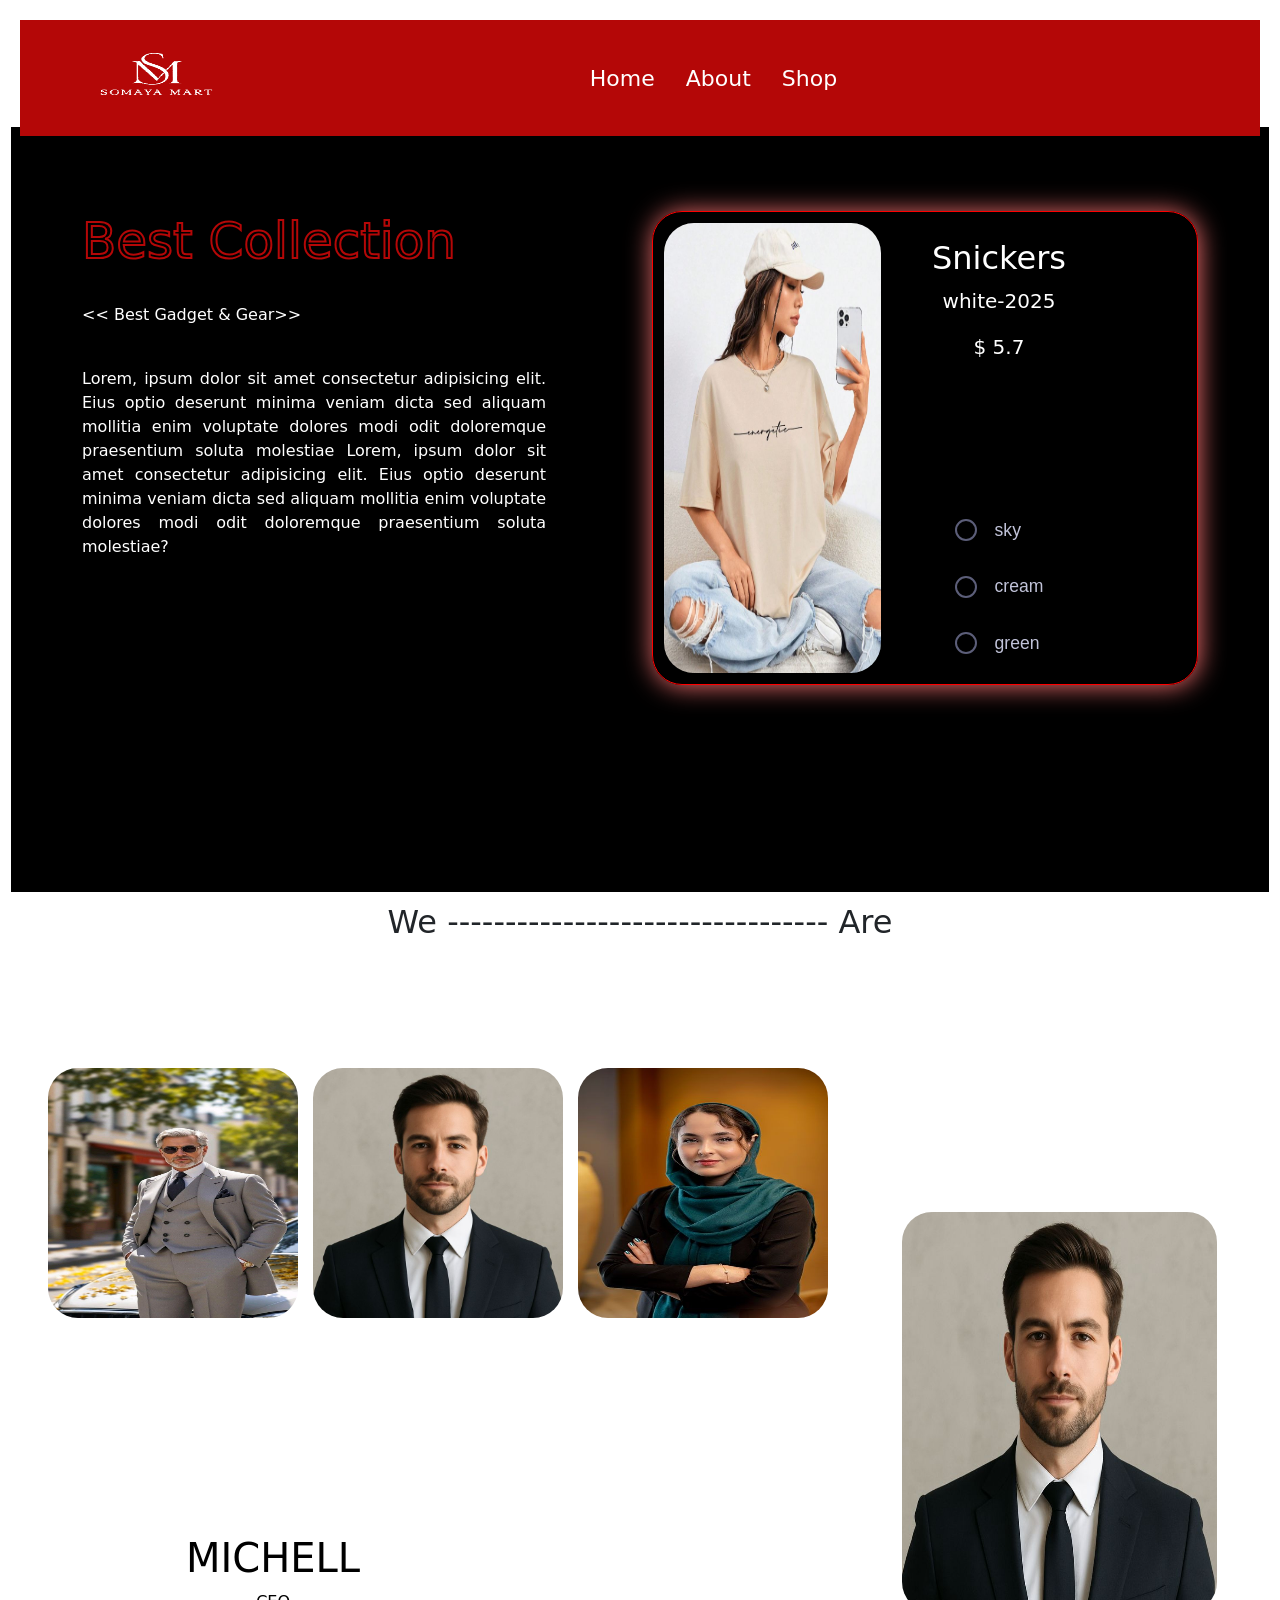
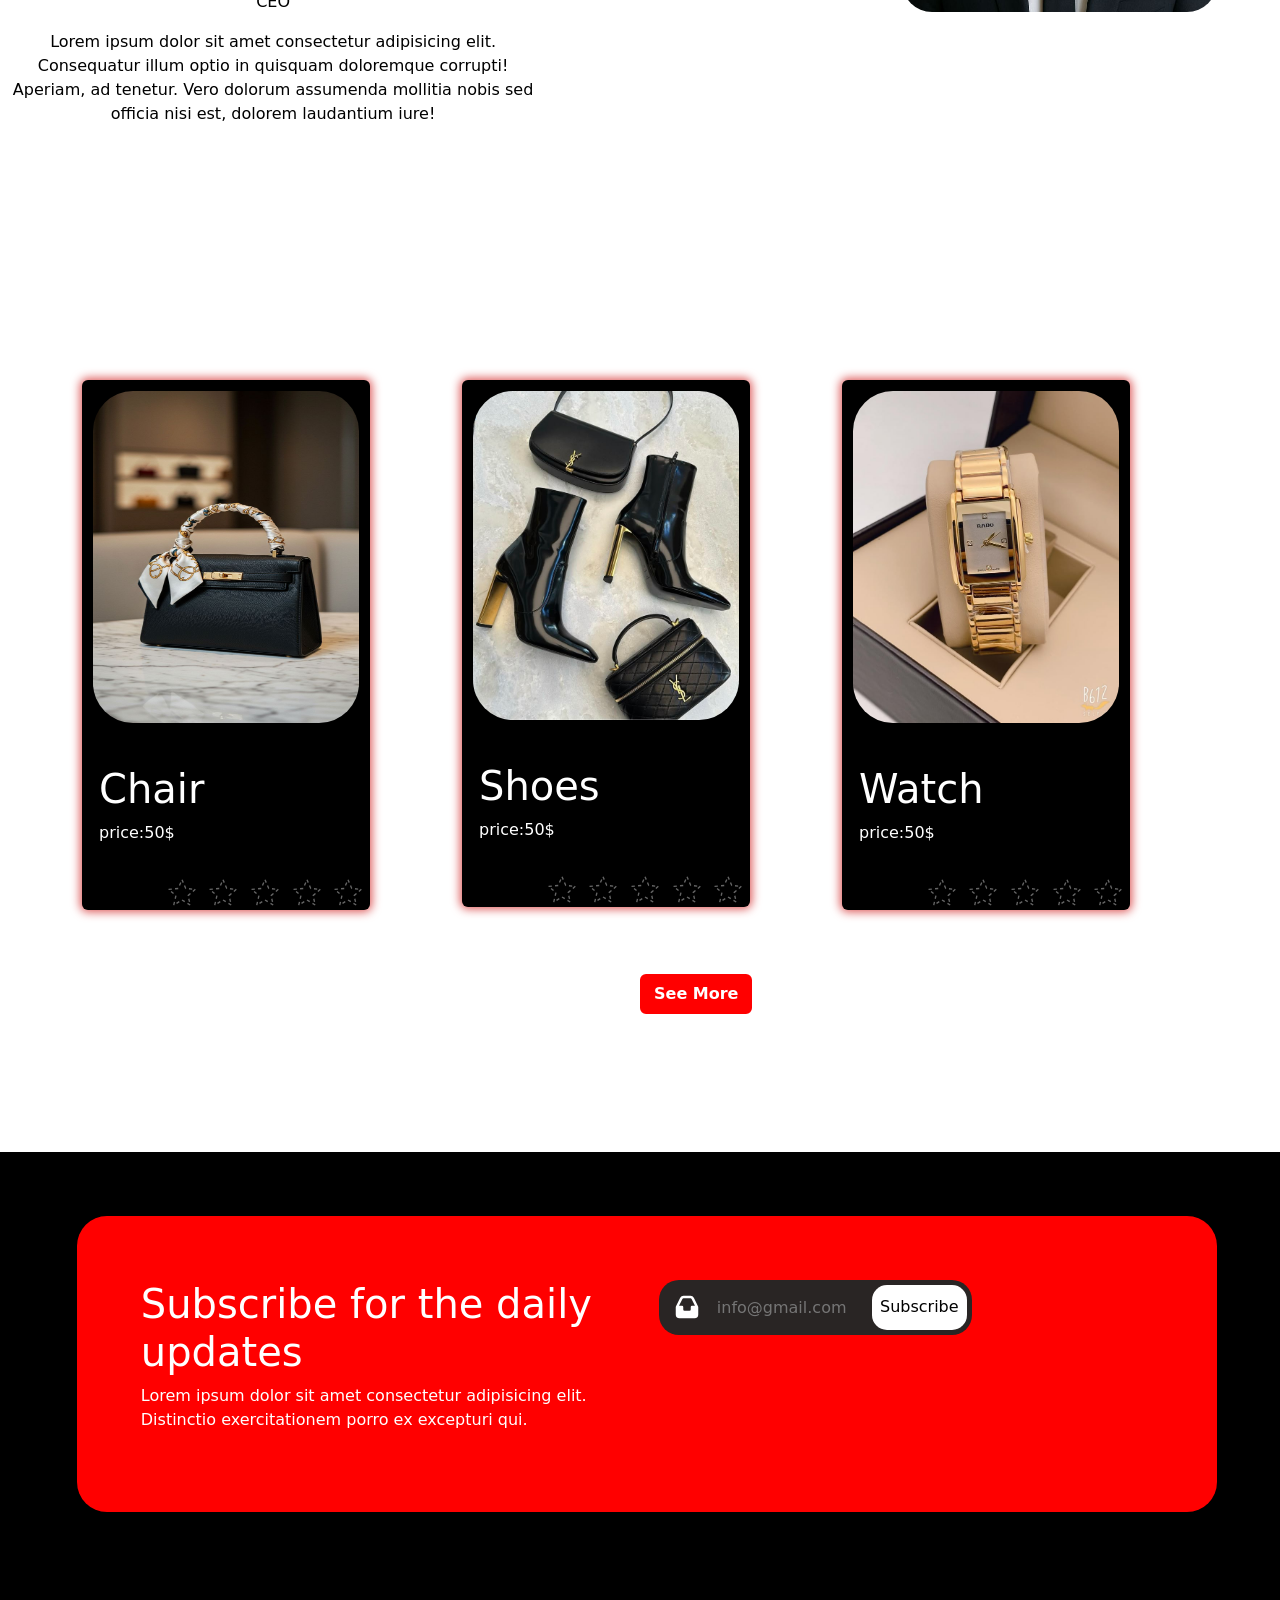
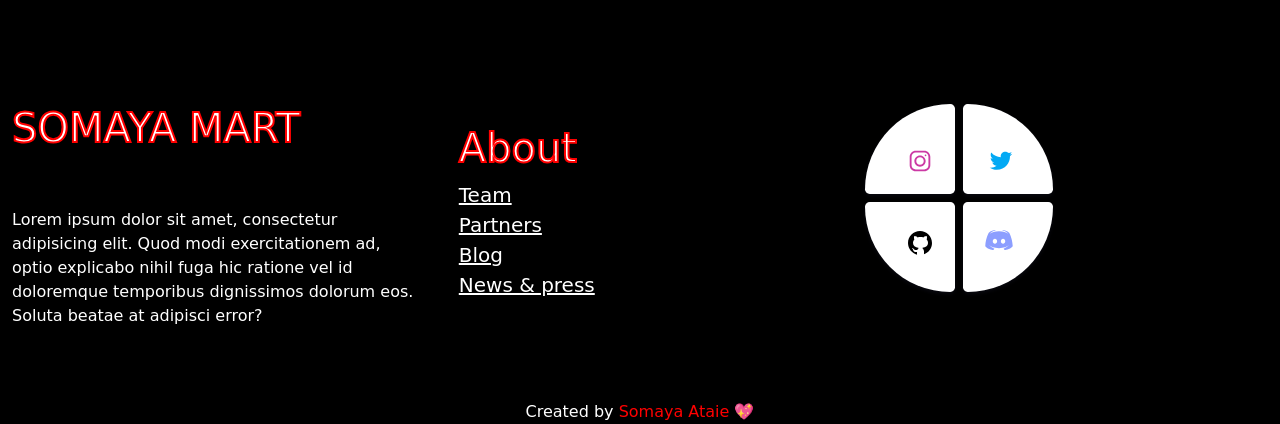
<file: index.html>
<!DOCTYPE html>
<html lang="en">
<head>
  <meta charset="UTF-8">
  <meta http-equiv="X-UA-Compatible" content="IE=edge">
  <meta name="viewport" content="width=device-width, initial-scale=1.0">
  <!-- bootstrap links -->
  <link href="https://cdn.jsdelivr.net/npm/bootstrap@5.3.8/dist/css/bootstrap.min.css" rel="stylesheet"
    integrity="sha384-sRIl4kxILFvY47J16cr9ZwB07vP4J8+LH7qKQnuqkuIAvNWLzeN8tE5YBujZqJLB" crossorigin="anonymous">
  <script src="https://cdn.jsdelivr.net/npm/bootstrap@5.3.8/dist/js/bootstrap.bundle.min.js"
    integrity="sha384-FKyoEForCGlyvwx9Hj09JcYn3nv7wiPVlz7YYwJrWVcXK/BmnVDxM+D2scQbITxI"
    crossorigin="anonymous"></script>

  <!-- css style -->
  <link rel="stylesheet" href="stlyle.css">
  <title>Somaya Mart</title>
</head>

<body>
  <nav class="navbar nav-top">
    <div class="container">
      <a class="navbar-brand"><img src="./images/Logo.png" alt="" style="height: 90px;width: 150px;"></a>
      <div class="navbar navbar-expand-lg">

        <button class="navbar-toggler" type="button" data-bs-toggle="collapse" data-bs-target="#navbarNavDropdown"
          aria-controls="navbarNavDropdown" aria-expanded="false" aria-label="Toggle navigation">
          <span class="navbar-toggler-icon"></span>
        </button>
        <div class="collapse navbar-collapse" id="navbarNavDropdown">
          <ul class="navbar-nav">
            <li class="nav-item">
              <a class="nav-link " aria-current="page" href="#home">Home</a>
            </li>
            <li class="nav-item">
              <a class="nav-link" href="#about">About</a>
            </li>
            <li class="nav-item">
              <a class="nav-link" href="#shop">Shop</a>
            </li>
          </ul>
        </div>
      </div>
      </form>
    </div>
  </nav>
  <section id="home" class="sec-home">
    <div class="container">
      <div class="row">
        <div class="col-md-6">
          <h1>Best Collection</h1><br>
          <p>
            << Best Gadget & Gear>>
          </p><br>
          <p style="text-align: justify; margin-right:15%;">Lorem, ipsum dolor sit amet consectetur adipisicing elit.
            Eius optio deserunt minima veniam dicta
            sed aliquam mollitia enim voluptate dolores modi odit doloremque praesentium soluta molestiae
            Lorem, ipsum dolor sit amet consectetur adipisicing elit. Eius optio deserunt minima veniam dicta
            sed aliquam mollitia enim voluptate dolores modi odit doloremque praesentium soluta molestiae?
          </p>
        </div>
        <div class="col-md-6">
          <div class="home-card">
            <img id="image" src="./images/cream.jpeg" alt="snaeker">
            <div class="details-card">
              <h2>Snickers</h2>
              <p>white-2025</p>
              <p>$ 5.7</p>
              <!-- From Uiverse.io by risabbir -->
              <div class="fullscreen-container">
                <div class="radio-group-container">
                  <label class="radio-label">
                    <input type="radio" class="radio-input" name="color" id="red" value="./images/sky.jpeg" />

                    <span class="radio-custom"></span>
                    <span class="radio-text">sky </span>
                  </label>
                  <label class="radio-label">
                    <input type="radio" class="radio-input" name="color" id="green" value="./images/cream.jpeg" />

                    <span class="radio-custom"></span>
                    <span class="radio-text">cream </span>
                  </label>
                  <label class="radio-label">
                    <input type="radio" class="radio-input" name="color" id="blue" value="./images/green.jpeg" />
                    <span class="radio-custom"></span>
                    <span class="radio-text">green </span>
                  </label>
                </div>
              </div>
            </div>
          </div>
        </div>
      </div>
    </div>
  </section>
  <!-- -------------------------------section about---------------------- -->
  <h2 style="text-align: center;">We --------------------------------- Are</h2>
  <section id="about" class="sec-about">
    <div class="tile-about">
    </div>
    <div class="team-img">
      <img src="./images/MICHELL.jpeg" alt="">
      <img src="./images/Nailed it_.jpeg" alt="">
      <img src="./images/fatema.jpeg" alt="">
    </div>
    <!-- img toggeler -->
    <div class="col-md-5 text-center">
      <div class="team-toggeler">
        <img src="./images/Nailed it_.jpeg" alt="">
        <div id="main-text">
          <h1>MICHELL</h1>
          <P>CEO</P>
          <p>Lorem ipsum dolor sit amet consectetur adipisicing elit. Consequatur illum optio in quisquam doloremque
            corrupti! Aperiam, ad tenetur. Vero dolorum assumenda
            mollitia nobis sed officia nisi est, dolorem laudantium iure!</p>
        </div>
      </div>
    </div>
  </section>
  <!-- ------------------------------------shop section----------------------- -->
  <section id="shop" class="sec-shop">
    <div class="container">
      <div class="row">
        <div class="col-12 col-sm-6 col-md-4">
          <div class="card" style="width: 18rem;">
            <img src="./images/fishonbag.jpeg" class="card-img-top" alt="..." style="height: 22rem;">
            <div class="card-body">
              <p class="card-text">
              <h1>Chair</h1> price:50$</p>
            </div>
            <!-- From Uiverse.io by SelfMadeSystem -->
            <div class="rating">
              <input type="radio" id="star-1-1" name="star-radio-1" value="star-1">
              <label for="star-1-1">
                <svg xmlns="http://www.w3.org/2000/svg" viewBox="0 0 24 24">
                  <path pathLength="360"
                    d="M12,17.27L18.18,21L16.54,13.97L22,9.24L14.81,8.62L12,2L9.19,8.62L2,9.24L7.45,13.97L5.82,21L12,17.27Z">
                  </path>
                </svg>
              </label>
              <input type="radio" id="star-1-2" name="star-radio-1" value="star-1">
              <label for="star-1-2">
                <svg xmlns="http://www.w3.org/2000/svg" viewBox="0 0 24 24">
                  <path pathLength="360"
                    d="M12,17.27L18.18,21L16.54,13.97L22,9.24L14.81,8.62L12,2L9.19,8.62L2,9.24L7.45,13.97L5.82,21L12,17.27Z">
                  </path>
                </svg>
              </label>
              <input type="radio" id="star-1-3" name="star-radio-1" value="star-1">
              <label for="star-1-3">
                <svg xmlns="http://www.w3.org/2000/svg" viewBox="0 0 24 24">
                  <path pathLength="360"
                    d="M12,17.27L18.18,21L16.54,13.97L22,9.24L14.81,8.62L12,2L9.19,8.62L2,9.24L7.45,13.97L5.82,21L12,17.27Z">
                  </path>
                </svg>
              </label>
              <input type="radio" id="star-1-4" name="star-radio-1" value="star-1">
              <label for="star-1-4">
                <svg xmlns="http://www.w3.org/2000/svg" viewBox="0 0 24 24">
                  <path pathLength="360"
                    d="M12,17.27L18.18,21L16.54,13.97L22,9.24L14.81,8.62L12,2L9.19,8.62L2,9.24L7.45,13.97L5.82,21L12,17.27Z">
                  </path>
                </svg>
              </label>
              <input type="radio" id="star-1-5" name="star-radio-1" value="star-1">
              <label for="star-1-5">
                <svg xmlns="http://www.w3.org/2000/svg" viewBox="0 0 24 24">
                  <path pathLength="360"
                    d="M12,17.27L18.18,21L16.54,13.97L22,9.24L14.81,8.62L12,2L9.19,8.62L2,9.24L7.45,13.97L5.82,21L12,17.27Z">
                  </path>
                </svg>
              </label>
            </div>
          </div>
        </div>

        <div class="col-12 col-sm-6 col-md-4">
          <div class="card" style="width: 18rem;">
            <img src="./images/shoes.jpeg" class="card-img-top" alt="...">
            <div class="card-body">
              <p class="card-text">
              <h1>Shoes</h1> price:50$</p>
            </div>
            <!-- From Uiverse.io by SelfMadeSystem -->
            <div class="rating">
              <input type="radio" id="star-2-1" name="star-radio-2" value="star-1">
              <label for="star-2-1">
                <svg xmlns="http://www.w3.org/2000/svg" viewBox="0 0 24 24">
                  <path pathLength="360"
                    d="M12,17.27L18.18,21L16.54,13.97L22,9.24L14.81,8.62L12,2L9.19,8.62L2,9.24L7.45,13.97L5.82,21L12,17.27Z">
                  </path>
                </svg>
              </label>
              <input type="radio" id="star-2-2" name="star-radio-2" value="star-1">
              <label for="star-2-2">
                <svg xmlns="http://www.w3.org/2000/svg" viewBox="0 0 24 24">
                  <path pathLength="360"
                    d="M12,17.27L18.18,21L16.54,13.97L22,9.24L14.81,8.62L12,2L9.19,8.62L2,9.24L7.45,13.97L5.82,21L12,17.27Z">
                  </path>
                </svg>
              </label>
              <input type="radio" id="star-2-3" name="star-radio-2" value="star-1">
              <label for="star-2-3">
                <svg xmlns="http://www.w3.org/2000/svg" viewBox="0 0 24 24">
                  <path pathLength="360"
                    d="M12,17.27L18.18,21L16.54,13.97L22,9.24L14.81,8.62L12,2L9.19,8.62L2,9.24L7.45,13.97L5.82,21L12,17.27Z">
                  </path>
                </svg>
              </label>
              <input type="radio" id="star-2-4" name="star-radio-2" value="star-1">
              <label for="star-2-4">
                <svg xmlns="http://www.w3.org/2000/svg" viewBox="0 0 24 24">
                  <path pathLength="360"
                    d="M12,17.27L18.18,21L16.54,13.97L22,9.24L14.81,8.62L12,2L9.19,8.62L2,9.24L7.45,13.97L5.82,21L12,17.27Z">
                  </path>
                </svg>
              </label>
              <input type="radio" id="star-2-5" name="star-radio-2" value="star-1">
              <label for="star-2-5">
                <svg xmlns="http://www.w3.org/2000/svg" viewBox="0 0 24 24">
                  <path pathLength="360"
                    d="M12,17.27L18.18,21L16.54,13.97L22,9.24L14.81,8.62L12,2L9.19,8.62L2,9.24L7.45,13.97L5.82,21L12,17.27Z">
                  </path>
                </svg>
              </label>
            </div>
          </div>
        </div>

        <div class="col-12 col-sm-6 col-md-4">
          <div class="card" style="width: 18rem;">
            <img src="./images/watch.jpeg" class="card-img-top" style="height: 22rem;">
            <div class="card-body">
              <p class="card-text">
              <h1>Watch</h1> price:50$</p>
            </div>
            <!-- From Uiverse.io by SelfMadeSystem -->
            <div class="rating">
              <input type="radio" id="star-3-1" name="star-radio-3" value="star-1">
              <label for="star-3-1">
                <svg xmlns="http://www.w3.org/2000/svg" viewBox="0 0 24 24">
                  <path pathLength="360"
                    d="M12,17.27L18.18,21L16.54,13.97L22,9.24L14.81,8.62L12,2L9.19,8.62L2,9.24L7.45,13.97L5.82,21L12,17.27Z">
                  </path>
                </svg>
              </label>
              <input type="radio" id="star-3-2" name="star-radio-3" value="star-1">
              <label for="star-3-2">
                <svg xmlns="http://www.w3.org/2000/svg" viewBox="0 0 24 24">
                  <path pathLength="360"
                    d="M12,17.27L18.18,21L16.54,13.97L22,9.24L14.81,8.62L12,2L9.19,8.62L2,9.24L7.45,13.97L5.82,21L12,17.27Z">
                  </path>
                </svg>
              </label>
              <input type="radio" id="star-3-3" name="star-radio-3" value="star-1">
              <label for="star-3-3">
                <svg xmlns="http://www.w3.org/2000/svg" viewBox="0 0 24 24">
                  <path pathLength="360"
                    d="M12,17.27L18.18,21L16.54,13.97L22,9.24L14.81,8.62L12,2L9.19,8.62L2,9.24L7.45,13.97L5.82,21L12,17.27Z">
                  </path>
                </svg>
              </label>
              <input type="radio" id="star-3-4" name="star-radio-3" value="star-1">
              <label for="star-3-4">
                <svg xmlns="http://www.w3.org/2000/svg" viewBox="0 0 24 24">
                  <path pathLength="360"
                    d="M12,17.27L18.18,21L16.54,13.97L22,9.24L14.81,8.62L12,2L9.19,8.62L2,9.24L7.45,13.97L5.82,21L12,17.27Z">
                  </path>
                </svg>
              </label>
              <input type="radio" id="star-3-5" name="star-radio-3" value="star-1">
              <label for="star-3-5">
                <svg xmlns="http://www.w3.org/2000/svg" viewBox="0 0 24 24">
                  <path pathLength="360"
                    d="M12,17.27L18.18,21L16.54,13.97L22,9.24L14.81,8.62L12,2L9.19,8.62L2,9.24L7.45,13.97L5.82,21L12,17.27Z">
                  </path>
                </svg>
              </label>
            </div>
          </div>
        </div>
      </div>


    </div>
    <a href="./pages/products.html"><button class="btn"> See More </button></a>
  </section>
  <!-- -----------------------------section footer-------------------------- -->
  <section id="footer" class="sec-footer">
    <div class="container">
      <div class="row">
        <div class="col-md-6">
          <h1>Subscribe for the daily updates</h1>
          <p>Lorem ipsum dolor sit amet consectetur adipisicing elit. Distinctio exercitationem porro ex excepturi qui.
          </p>
        </div>
        <div class="col-md-6">
          <!-- From Uiverse.io by vinodjangid07 -->
          <div class="input-wrapper">
            <svg class="icon" xmlns="http://www.w3.org/2000/svg" viewBox="0 0 24 24">
              <g data-name="Layer 2">
                <g data-name="inbox">
                  <rect width="24" height="24" transform="rotate(180 12 12)" opacity="0"></rect>
                  <path
                    d="M20.79 11.34l-3.34-6.68A3 3 0 0 0 14.76 3H9.24a3 3 0 0 0-2.69 1.66l-3.34 6.68a2 2 0 0 0-.21.9V18a3 3 0 0 0 3 3h12a3 3 0 0 0 3-3v-5.76a2 2 0 0 0-.21-.9zM8.34 5.55a1 1 0 0 1 .9-.55h5.52a1 1 0 0 1 .9.55L18.38 11H16a1 1 0 0 0-1 1v2a1 1 0 0 1-1 1h-4a1 1 0 0 1-1-1v-2a1 1 0 0 0-1-1H5.62z">
                  </path>
                </g>
              </g>
            </svg>
            <input type="text" name="text" class="input" placeholder="info@gmail.com" />
            <button class="Subscribe-btn">
              <svg xmlns="http://www.w3.org/2000/svg" width="30" height="10" viewBox="0 0 38 15" class="arrow">
                <path
                  d="M10 7.519l-.939-.344h0l.939.344zm14.386-1.205l-.981-.192.981.192zm1.276 5.509l.537.843.148-.094.107-.139-.792-.611zm4.819-4.304l-.385-.923h0l.385.923zm7.227.707a1 1 0 0 0 0-1.414L31.343.448a1 1 0 0 0-1.414 0 1 1 0 0 0 0 1.414l5.657 5.657-5.657 5.657a1 1 0 0 0 1.414 1.414l6.364-6.364zM1 7.519l.554.833.029-.019.094-.061.361-.23 1.277-.77c1.054-.609 2.397-1.32 3.629-1.787.617-.234 1.17-.392 1.623-.455.477-.066.707-.008.788.034.025.013.031.021.039.034a.56.56 0 0 1 .058.235c.029.327-.047.906-.39 1.842l1.878.689c.383-1.044.571-1.949.505-2.705-.072-.815-.45-1.493-1.16-1.865-.627-.329-1.358-.332-1.993-.244-.659.092-1.367.305-2.056.566-1.381.523-2.833 1.297-3.921 1.925l-1.341.808-.385.245-.104.068-.028.018c-.011.007-.011.007.543.84zm8.061-.344c-.198.54-.328 1.038-.36 1.484-.032.441.024.94.325 1.364.319.45.786.64 1.21.697.403.054.824-.001 1.21-.09.775-.179 1.694-.566 2.633-1.014l3.023-1.554c2.115-1.122 4.107-2.168 5.476-2.524.329-.086.573-.117.742-.115s.195.038.161.014c-.15-.105.085-.139-.076.685l1.963.384c.192-.98.152-2.083-.74-2.707-.405-.283-.868-.37-1.28-.376s-.849.069-1.274.179c-1.65.43-3.888 1.621-5.909 2.693l-2.948 1.517c-.92.439-1.673.743-2.221.87-.276.064-.429.065-.492.057-.043-.006.066.003.155.127.07.099.024.131.038-.063.014-.187.078-.49.243-.94l-1.878-.689zm14.343-1.053c-.361 1.844-.474 3.185-.413 4.161.059.95.294 1.72.811 2.215.567.544 1.242.546 1.664.459a2.34 2.34 0 0 0 .502-.167l.15-.076.049-.028.018-.011c.013-.008.013-.008-.524-.852l-.536-.844.019-.012c-.038.018-.064.027-.084.032-.037.008.053-.013.125.056.021.02-.151-.135-.198-.895-.046-.734.034-1.887.38-3.652l-1.963-.384zm2.257 5.701l.791.611.024-.031.08-.101.311-.377 1.093-1.213c.922-.954 2.005-1.894 2.904-2.27l-.771-1.846c-1.31.547-2.637 1.758-3.572 2.725l-1.184 1.314-.341.414-.093.117-.025.032c-.01.013-.01.013.781.624zm5.204-3.381c.989-.413 1.791-.42 2.697-.307.871.108 2.083.385 3.437.385v-2c-1.197 0-2.041-.226-3.19-.369-1.114-.139-2.297-.146-3.715.447l.771 1.846z">
                </path>
              </svg>Subscribe
            </button>
          </div>

        </div>
      </div>
    </div>
  </section>

  <section class="bottom-footer">
    <div class="info">
      <div class="container">
        <div class="row">
          <div class="col-md-4">
            <h1 style="-webkit-text-stroke: 2px red; background-color: transparent;">SOMAYA MART</h1><br><br>
            <p>Lorem ipsum dolor sit amet, consectetur adipisicing elit. Quod modi exercitationem ad, optio explicabo
              nihil fuga hic ratione vel id doloremque temporibus
              dignissimos dolorum eos. Soluta beatae at adipisci error?</p>
          </div>
          <div class="col-md-4">
            <div class="about-footer">
              <h1 style="-webkit-text-stroke: 2px red; background-color: transparent;">About</h1>
             <a href=""><li>Team</li></a>
             <a href=""><li>Partners</li></a>
             <a href=""><li>Blog</li></a>
             <a href=""><li>News & press</li></a>

            </div>
          </div>
          <div class="col-md-4">
            <div class="social">
              <div class="main">
                <div class="up">
                  <button class="card1">
                    <svg xmlns="http://www.w3.org/2000/svg" xmlns:xlink="http://www.w3.org/1999/xlink"
                      viewBox="0,0,256,256" width="30px" height="30px" fill-rule="nonzero" class="instagram">
                      <g fill-rule="nonzero" stroke="none" stroke-width="1" stroke-linecap="butt"
                        stroke-linejoin="miter" stroke-miterlimit="10" stroke-dasharray="" stroke-dashoffset="0"
                        font-family="none" font-weight="none" font-size="none" text-anchor="none"
                        style="mix-blend-mode: normal">
                        <g transform="scale(8,8)">
                          <path
                            d="M11.46875,5c-3.55078,0 -6.46875,2.91406 -6.46875,6.46875v9.0625c0,3.55078 2.91406,6.46875 6.46875,6.46875h9.0625c3.55078,0 6.46875,-2.91406 6.46875,-6.46875v-9.0625c0,-3.55078 -2.91406,-6.46875 -6.46875,-6.46875zM11.46875,7h9.0625c2.47266,0 4.46875,1.99609 4.46875,4.46875v9.0625c0,2.47266 -1.99609,4.46875 -4.46875,4.46875h-9.0625c-2.47266,0 -4.46875,-1.99609 -4.46875,-4.46875v-9.0625c0,-2.47266 1.99609,-4.46875 4.46875,-4.46875zM21.90625,9.1875c-0.50391,0 -0.90625,0.40234 -0.90625,0.90625c0,0.50391 0.40234,0.90625 0.90625,0.90625c0.50391,0 0.90625,-0.40234 0.90625,-0.90625c0,-0.50391 -0.40234,-0.90625 -0.90625,-0.90625zM16,10c-3.30078,0 -6,2.69922 -6,6c0,3.30078 2.69922,6 6,6c3.30078,0 6,-2.69922 6,-6c0,-3.30078 -2.69922,-6 -6,-6zM16,12c2.22266,0 4,1.77734 4,4c0,2.22266 -1.77734,4 -4,4c-2.22266,0 -4,-1.77734 -4,-4c0,-2.22266 1.77734,-4 4,-4z">
                          </path>
                        </g>
                      </g>
                    </svg>
                  </button>
                  <button class="card2">
                    <svg xmlns="http://www.w3.org/2000/svg" viewBox="0 0 48 48" width="30px" height="30px"
                      class="twitter">
                      <path
                        d="M42,12.429c-1.323,0.586-2.746,0.977-4.247,1.162c1.526-0.906,2.7-2.351,3.251-4.058c-1.428,0.837-3.01,1.452-4.693,1.776C34.967,9.884,33.05,9,30.926,9c-4.08,0-7.387,3.278-7.387,7.32c0,0.572,0.067,1.129,0.193,1.67c-6.138-0.308-11.582-3.226-15.224-7.654c-0.64,1.082-1,2.349-1,3.686c0,2.541,1.301,4.778,3.285,6.096c-1.211-0.037-2.351-0.374-3.349-0.914c0,0.022,0,0.055,0,0.086c0,3.551,2.547,6.508,5.923,7.181c-0.617,0.169-1.269,0.263-1.941,0.263c-0.477,0-0.942-0.054-1.392-0.135c0.94,2.902,3.667,5.023,6.898,5.086c-2.528,1.96-5.712,3.134-9.174,3.134c-0.598,0-1.183-0.034-1.761-0.104C9.268,36.786,13.152,38,17.321,38c13.585,0,21.017-11.156,21.017-20.834c0-0.317-0.01-0.633-0.025-0.945C39.763,15.197,41.013,13.905,42,12.429">
                      </path>
                    </svg>
                  </button>
                </div>
                <div class="down">
                  <button class="card3">
                    <svg xmlns="http://www.w3.org/2000/svg" viewBox="0 0 30 30" width="30px" height="30px"
                      class="github">
                      <path
                        d="M15,3C8.373,3,3,8.373,3,15c0,5.623,3.872,10.328,9.092,11.63C12.036,26.468,12,26.28,12,26.047v-2.051 c-0.487,0-1.303,0-1.508,0c-0.821,0-1.551-0.353-1.905-1.009c-0.393-0.729-0.461-1.844-1.435-2.526 c-0.289-0.227-0.069-0.486,0.264-0.451c0.615,0.174,1.125,0.596,1.605,1.222c0.478,0.627,0.703,0.769,1.596,0.769 c0.433,0,1.081-0.025,1.691-0.121c0.328-0.833,0.895-1.6,1.588-1.962c-3.996-0.411-5.903-2.399-5.903-5.098 c0-1.162,0.495-2.286,1.336-3.233C9.053,10.647,8.706,8.73,9.435,8c1.798,0,2.885,1.166,3.146,1.481C13.477,9.174,14.461,9,15.495,9 c1.036,0,2.024,0.174,2.922,0.483C18.675,9.17,19.763,8,21.565,8c0.732,0.731,0.381,2.656,0.102,3.594 c0.836,0.945,1.328,2.066,1.328,3.226c0,2.697-1.904,4.684-5.894,5.097C18.199,20.49,19,22.1,19,23.313v2.734 c0,0.104-0.023,0.179-0.035,0.268C23.641,24.676,27,20.236,27,15C27,8.373,21.627,3,15,3z">
                      </path>
                    </svg>
                  </button>
                  <button class="card4">
                    <svg height="30px" width="30px" viewBox="0 0 48 48" xmlns="http://www.w3.org/2000/svg"
                      class="discord">
                      <path
                        d="M40,12c0,0-4.585-3.588-10-4l-0.488,0.976C34.408,10.174,36.654,11.891,39,14c-4.045-2.065-8.039-4-15-4s-10.955,1.935-15,4c2.346-2.109,5.018-4.015,9.488-5.024L18,8c-5.681,0.537-10,4-10,4s-5.121,7.425-6,22c5.162,5.953,13,6,13,6l1.639-2.185C13.857,36.848,10.715,35.121,8,32c3.238,2.45,8.125,5,16,5s12.762-2.55,16-5c-2.715,3.121-5.857,4.848-8.639,5.815L33,40c0,0,7.838-0.047,13-6C45.121,19.425,40,12,40,12z M17.5,30c-1.933,0-3.5-1.791-3.5-4c0-2.209,1.567-4,3.5-4s3.5,1.791,3.5,4C21,28.209,19.433,30,17.5,30z M30.5,30c-1.933,0-3.5-1.791-3.5-4c0-2.209,1.567-4,3.5-4s3.5,1.791,3.5,4C34,28.209,32.433,30,30.5,30z">
                      </path>
                    </svg>
                  </button>
                </div>
              </div>
            </div>
          </div>
        </div>
      </div>
    </div>
    <div class="out" style="text-align: center; color: white; background-color: black; padding-top: 3% ;">
      Created by <span style="color: red;">Somaya Ataie</span> 💖
    </div>
  </section>
  <script src="myscript.js"></script>
</body>
</html>
</file>
<file: stlyle.css>
*{
    margin: 0;
    padding: 0;
    box-sizing: border-box;
}
::-webkit-scrollbar {
    width: 8px;
  }
  ::-webkit-scrollbar-thumb {
    background: rgb(180, 7, 7);
    border-radius: 10px;
  }
  /* -------------------------section home---------------------- */
.sec-home{
    background-color: black;
    min-height: 85vh;
    padding: 10px;
    color: white;
    margin:11px;
}
.sec-home .container{
    padding-top: 6%;
}
.nav-top{
    margin: 20px 20px -20px 20px;
    background-color: rgb(180, 7, 7);
}
.navbar .container{
    justify-content:flex-start;
}
.nav-item .nav-link{
    margin: 15px;
}
.navbar-nav .nav-link,.navbar-brand{
    list-style-type: none;
    font-size: 22px;
    margin-right: 30%;
    color: white;
}
.home-card{
    min-height: 30vh;
    display: flex;
    border: 1px solid red;
    border-radius: 30px;
    box-shadow:1px 1px 26px 0px rgb(245, 112, 112);
}
.home-card .details-card{
    font-size: 20px;
    padding: 5%;
    text-align: center;
}
.sec-home .row .col-md-6 h1{
    -webkit-text-stroke:2px rgb(180, 7, 7);
    font-size: 50px;
    color: transparent;
}
  #image {
    transition: opacity 0.3s;
    border-radius: 30px;
    margin: 2%;
    width: 40%;

  }
.fullscreen-container {
    display: flex;
    align-items: center;
    justify-content: center;
    width: 100%;
    min-height: 100%;
    font-family: -apple-system, BlinkMacSystemFont, "Segoe UI", Roboto, Helvetica,
      Arial, sans-serif;
    padding: 20px 0;
    box-sizing: border-box;
  }
  .radio-group-container {
    padding: 20px 35px;
    /* -webkit-backdrop-filter: blur(12px); */
    max-width: 280px;
    transition: all 0.3s ease;
  }
  .radio-label {
    display: flex;
    align-items: center;
    margin: 30px 0;
    cursor: pointer;
    position: relative;
    user-select: none;
  }
  .radio-input {
    display: none;
  }
  .radio-custom {
    width: 22px;
    height: 22px;
    background-color: transparent;
    border: 2px solid #5c5e79;
    border-radius: 50%;
    margin-right: 18px;
    position: relative;
    transition: all 0.4s cubic-bezier(0.175, 0.885, 0.32, 1.275);
    display: flex;
    align-items: center;
    justify-content: center;
    flex-shrink: 0;
  }
  .radio-custom::before {
    content: "";
    position: absolute;
    width: 10px;
    height: 10px;
    background: #8a8b9f;
    border-radius: 50%;
    transform: scale(0);
    transition: all 0.3s cubic-bezier(0.23, 1, 0.32, 1);
  }
  .radio-custom::after {
    content: "";
    position: absolute;
    width: 34px;
    height: 34px;
    border: 2px solid transparent;
    border-radius: 50%;
    border-top-color: #00a6ff;
    opacity: 0;
    transform: scale(0.8);
    transition: all 0.4s ease;
  }
  .radio-text {
    font-size: 1.1rem;
    font-weight: 500;
    color: #c1c3d9;
    transition: color 0.3s ease;
  }
  .radio-label:hover .radio-input:not(:checked) + .radio-custom {
    transform: scale(1.1);
    border-color: #8a8daf;
  }
  .radio-label:hover .radio-text {
    color: #e2e4f4;
  }
  .radio-input:checked + .radio-custom {
    border-color: #00a6ff;
    transform: scale(0.9);
  }
  .radio-input:checked + .radio-custom::before {
    transform: scale(1);
    background-color: #00a6ff;
  }
  .radio-input:checked + .radio-custom::after {
    opacity: 1;
    transform: scale(1.3);
    animation: orbit 2.5s infinite linear;
    box-shadow:
      0 0 30px #00a6ff,
      0 0 80px rgba(0, 166, 255, 0.2);
  }
  .radio-input:checked ~ .radio-text {
    color: #ffffff;
    font-weight: 700;
  }
  .radio-label:nth-child(2) .radio-input:checked + .radio-custom {
    border-color: #cdbaab;
    box-shadow: none;
  }
  .radio-label:nth-child(2) .radio-input:checked + .radio-custom::before {
    background-color: #cdbaab;
  }
  .radio-label:nth-child(2) .radio-input:checked + .radio-custom::after {
    border-top-color: #cdbaab;
    box-shadow:
      0 0 30px #cdbaab,
      0 0 80px #caac94;
  }
  .radio-label:nth-child(2) .radio-input:checked ~ .radio-text {
    color: #ffffff;
  }
  
  .radio-label:nth-child(3) .radio-input:checked + .radio-custom {
    border-color: #00ffc2;
    box-shadow: none;
  }
  .radio-label:nth-child(3) .radio-input:checked + .radio-custom::before {
    background-color: #00ffc2;
  }
  .radio-label:nth-child(3) .radio-input:checked + .radio-custom::after {
    border-top-color: #00ffc2;
    box-shadow:
      0 0 30px #00ffc2,
      0 0 80px rgba(0, 255, 194, 0.2);
  }
  .radio-label:nth-child(3) .radio-input:checked ~ .radio-text {
    color: #ffffff;
  }
  
  @keyframes orbit {
    from {
      transform: rotate(0deg);
    }
    to {
      transform: rotate(360deg);
    }
  }
  @media (max-width: 400px) {
    .radio-group-container {
      padding: 15px 25px;
    }
    .radio-label {
      margin: 25px 0;
    }
    .radio-text {
      font-size: 1rem;
    }
  }
  /* -----------------------------section about----------------------- */
  .sec-about{
    min-height: 90vh;
    /* background-color: black; */
    color: black;
    margin:11px;
    margin-top: 7%;


  }
  .sec-about .team-img img{ 
    position: relative;
    top: 2rem;
    left: 2rem;
    margin: 5px;
    height: 250px;
    width: 250px;
    border-radius: 30px;
  }
  .sec-about .team-img img:hover{
    transform: scale(1.1);
    transition: 0.5s ease;
    box-shadow: 0px 0px 10px 2px rgb(221, 89, 89);
  }
  .sec-about .team-toggeler img{
    border-radius: 30px;
    margin:-15%;
    left: 150%;
    position: relative;
    width: 60%;
    height: 400px;
    animation: fadeInup 1s ease-in-out backwards;
  }
  .sec-about .team-toggeler p,h1{
    animation: fadeInup 1s ease-in-out backwards;
  }
  @keyframes fadeInup {
    from {
      opacity: 0;
      transform: translateY(50px);
    }
    to {
      opacity: 1;
      transform: translateY(0);
    }
  }
  @media (max-width:768px) {
    .sec-about .team-toggeler img,h1{
        left: 0;
        margin-top: 20%;
     }
    .sec-about .team-img img{
        display: block;
        margin: auto;
        padding: 20px;
    }
  }

  
  /* -------------------------------------------section shop------------------------- */
  .sec-shop{
    min-height: 100vh;
    padding-top: 10%;
  }
  .sec-shop .card{
    color: white;
    background-color: black;
    border: 1px solid brgb(221, 89, 89)lack;
    box-shadow: 0px 0px 10px 2px rgb(221, 89, 89);
    transition: transform 0.4s ease;
  }
  .sec-shop .card:hover{
    transform: scale(1.05);
  }
  .sec-shop .card img{
    padding: 10px;
    border-radius: 50px;
  }
  .sec-shop a .btn{
    font-weight: bold;
    justify-content: center;
    align-items: center;
    text-align: center;
    background-color: red;
    color: white;
    border: 2px solid red;
    margin: 5% 5% 5% 50%;
    transition: transform 0.4s ease;
  }
  .sec-shop a .btn:hover{
    background-color: transparent;
    color: red;
    transform: scale(1.05);
  }
.rating {
  display: flex;
  flex-direction: row-reverse;
  gap: 0.3rem;
  --stroke: #666;
  --fill: #ffc73a;
}
.rating input {
  appearance: unset;
}
.rating label {
  cursor: pointer;
}
.rating svg {
  width: 2rem;
  height: 2rem;
  overflow: visible;
  fill: transparent;
  stroke: var(--stroke);
  stroke-linejoin: bevel;
  stroke-dasharray: 12;
  animation: idle 4s linear infinite;
  transition: stroke 0.2s, fill 0.5s;
}
@keyframes idle {
  from {
    stroke-dashoffset: 24;
  }
}
.rating label:hover svg {
  stroke: var(--fill);
}
.rating input:checked ~ label svg {
  transition: 0s;
  animation: idle 4s linear infinite, yippee 0.75s backwards;
  fill: var(--fill);
  stroke: var(--fill);
  stroke-opacity: 0;
  stroke-dasharray: 0;
  stroke-linejoin: miter;
  stroke-width: 8px;
}
@keyframes yippee {
  0% {
    transform: scale(1);
    fill: var(--fill);
    fill-opacity: 0;
    stroke-opacity: 1;
    stroke: var(--stroke);
    stroke-dasharray: 10;
    stroke-width: 1px;
    stroke-linejoin: bevel;
  }
  30% {
    transform: scale(0);
    fill: var(--fill);
    fill-opacity: 0;
    stroke-opacity: 1;
    stroke: var(--stroke);
    stroke-dasharray: 10;
    stroke-width: 1px;
    stroke-linejoin: bevel;
  }
  30.1% {
    stroke: var(--fill);
    stroke-dasharray: 0;
    stroke-linejoin: miter;
    stroke-width: 8px;
  }
  60% {
    transform: scale(1.2);
    fill: var(--fill);
  }
}
@media (max-width: 768px) {
  .col-md-4 .card {
    margin: 20px;
   margin-left: 20%;
    text-align: center;
  }
}
  /* ----------------------------products page /all products----------------------- */
  .allpage{
    background-color: black;
  }
  .allpage .container .col-md-4 .card{
    margin: 20px;
    font-size: 20px;
    font-weight: bold;
    text-align: center;
  }
  .allpage .container .col-md-4 .card img{
    padding: 10px;
    border-radius: 30px;
  }
  .allpage  .card .card-body  .btn{
    background-color: red;
    color: white;
    border-radius: 30px;
  }
  /* -----------------------------------footer--------------------------------- */
.input-wrapper {
  width: fit-content;
  height: 45px;
  border-radius: 20px;
  padding: 5px;
  box-sizing: content-box;
  display: flex;
  align-items: center;
  background-color: #292524;
}
.icon {
  width: 30px;
  fill: rgb(255, 255, 255);
  margin-left: 8px;
  transition: all 0.3s;
}
.input {
  max-width: 170px;
  height: 100%;
  border: none;
  outline: none;
  padding-left: 15px;
  background-color: #292524;
  color: white;
  font-size: 1em;
}
.input:-webkit-autofill {
  -webkit-box-shadow: 0 0 0px 1000px #292524 inset;
  -webkit-text-fill-color: #ffffff;
}
.Subscribe-btn {
  height: 100%;
  width: 95px;
  border: none;
  border-radius: 15px;
  color: rgb(0, 0, 0);
  cursor: pointer;
  background-color: #ffffff;
  font-weight: 500;
  overflow: hidden;
  display: flex;
  align-items: center;
  justify-content: center;
  position: relative;
  transition: all 0.3s;
}
.arrow {
  position: absolute;
  margin-right: 150px;
  transition: all 0.3s;
}
.input-wrapper:active .icon {
  transform: scale(1.3);
}
.Subscribe-btn:hover {
  color: white;
}
.Subscribe-btn:hover .arrow {
  margin-right: 0;
  animation: jello-vertical 0.9s both;
  transform-origin: right;
}

@keyframes jello-vertical {
  0% {
    transform: scale3d(1, 1, 1);
  }
  30% {
    transform: scale3d(0.75, 1.25, 1);
  }
  40% {
    transform: scale3d(1.25, 0.75, 1);
  }
  50% {
    transform: scale3d(0.85, 1.15, 1);
  }
  65% {
    transform: scale3d(1.05, 0.95, 1);
  }
  75% {
    transform: scale3d(0.95, 1.05, 1);
  }
  100% {
    transform: scale3d(1, 1, 1);
  }
}
.Subscribe-btn:active {
  transform: scale(0.9);
}

.sec-footer{
  background-color: black;
  min-height:40vh;
}
.sec-footer .container{
  color: white;
  position: absolute;
  background-color: red;
  margin: 5% 6%;
  padding: 5%;
  border-radius: 30px;
}
@media (max-width: 768px) {
  .sec-footer .container {
   margin: 0;
  }
}
/* =-====social===== */
.bottom-footer .container{
  background: black;
  min-width:100%;
  min-height: 50vh;
  padding-top: 15%;
  color: white;
}
.bottom-footer .col-md-4 .about-footer{
  padding: 5%;
  font-size: 20px;
  color: white;
}
.bottom-footer .col-md-4 .about-footer a{
 color: white;
 list-style-type: none;
}
/* From Uiverse.io by Praashoo7 */ 
.main {
  display: flex;
  flex-direction: column;
  gap: 0.5em;
}
.up {
  display: flex;
  flex-direction: row;
  gap: 0.5em;
}
.down {
  display: flex;
  flex-direction: row;
  gap: 0.5em;
}
.card1 {
  width: 90px;
  height: 90px;
  outline: none;
  border: none;
  background: white;
  border-radius: 90px 5px 5px 5px;
  box-shadow: rgba(50, 50, 93, 0.25) 0px 2px 5px -1px, rgba(0, 0, 0, 0.3) 0px 1px 3px -1px;
  transition: .2s ease-in-out;
}
.instagram {
  margin-top: 1.5em;
  margin-left: 1.2em;
  fill: #cc39a4;
}
.card2 {
  width: 90px;
  height: 90px;
  outline: none;
  border: none;
  background: white;
  border-radius: 5px 90px 5px 5px;
  box-shadow: rgba(50, 50, 93, 0.25) 0px 2px 5px -1px, rgba(0, 0, 0, 0.3) 0px 1px 3px -1px;
  transition: .2s ease-in-out;
}
.twitter {
  margin-top: 1.5em;
  margin-left: -.9em;
  fill: #03A9F4;
}
.card3 {
  width: 90px;
  height: 90px;
  outline: none;
  border: none;
  background: white;
  border-radius: 5px 5px 5px 90px;
  box-shadow: rgba(50, 50, 93, 0.25) 0px 2px 5px -1px, rgba(0, 0, 0, 0.3) 0px 1px 3px -1px;
  transition: .2s ease-in-out;
}
.github {
  margin-top: -.6em;
  margin-left: 1.2em;
}
.card4 {
  width: 90px;
  height: 90px;
  outline: none;
  border: none;
  background: white;
  border-radius: 5px 5px 90px 5px;
  box-shadow: rgba(50, 50, 93, 0.25) 0px 2px 5px -1px, rgba(0, 0, 0, 0.3) 0px 1px 3px -1px;
  transition: .2s ease-in-out;
}
.discord {
  margin-top: -.9em;
  margin-left: -1.2em;
  fill: #8c9eff;
}
.card1:hover {
  cursor: pointer;
  scale: 1.1;
  background-color: #cc39a4;
}
.card1:hover .instagram {
  fill: white;
}
.card2:hover {
  cursor: pointer;
  scale: 1.1;
  background-color: #03A9F4;
}
.card2:hover .twitter {
  fill: white;
}
.card3:hover {
  cursor: pointer;
  scale: 1.1;
  background-color: black;
}
.card3:hover .github {
  fill: white;
}
.card4:hover {
  cursor: pointer;
  scale: 1.1;
  background-color: #8c9eff;
}
.card4:hover .discord {
  fill: white;
}
</file>
